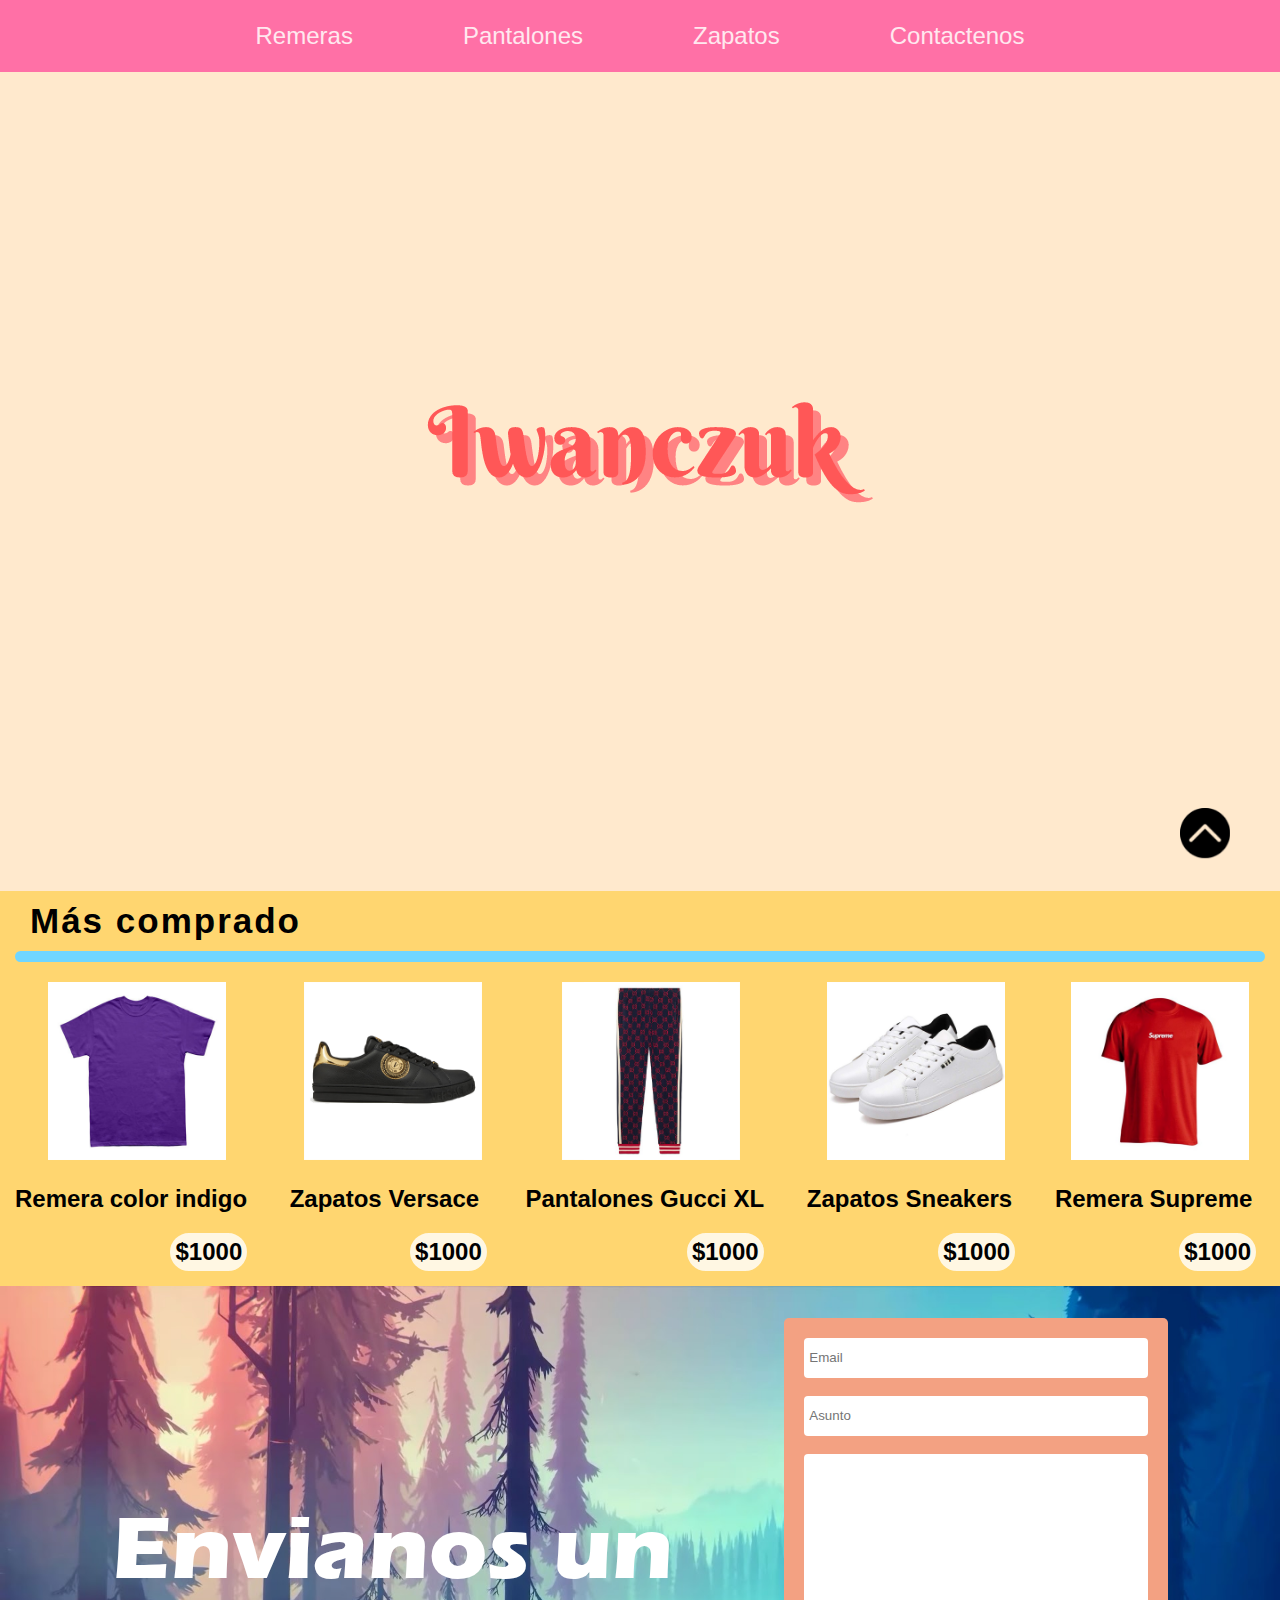
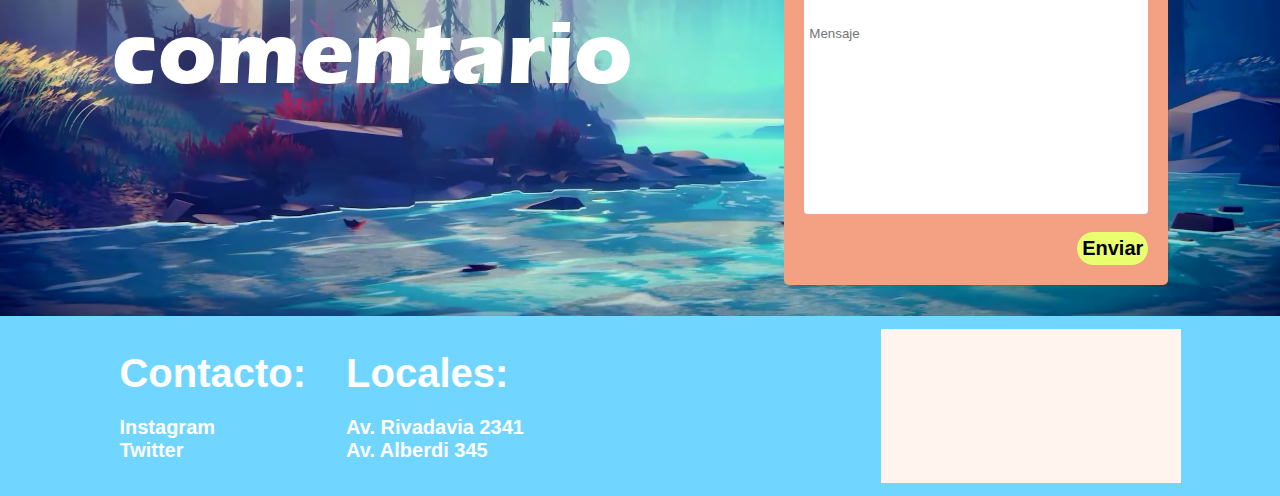
<file: index.html>
<!DOCTYPE html>
<html lang="es">
<head>
    <meta charset="utf-8">
    <meta name="viewport" content="width=device-width, initial-scale=1">
    <!-- Favicon -->
    <link rel="shortcut icon" href="images/favicon-16x16.png">
    <!-- Bootstrap -->
    <link href="https://cdn.jsdelivr.net/npm/bootstrap@5.1.3/dist/css/bootstrap.min.css" rel="stylesheet" integrity="sha384-1BmE4kWBq78iYhFldvKuhfTAU6auU8tT94WrHftjDbrCEXSU1oBoqyl2QvZ6jIW3" crossorigin="anonymous">
    <!-- CSS -->
    <link rel="stylesheet" href="css/style.css">
    <title>Iwanczuk</title>
</head>
<body>
    <header id="toppagina">
        <nav class="navBar">
            <a href="sites/tshirts.html" class="navBar__items">Remeras</a>
            <a href="sites/pants.html" class="navBar__items">Pantalones</a>
            <a href="sites/shoes.html" class="navBar__items">Zapatos</a>
            <a href="#bottom" class="navBar__items">Contactenos</a>
        </nav>
        <a href="#toppagina" class="backToTop"><img src="images/backtotop.png" height="50px" width="50px"></a>
    </header>
    <main>
        <section class="mainMenu">
            <div class="mainMenu__title">
                <img src="images/Iwanczuk.png" width="auto" height="auto">
            </div>
            </section>
            <section class="popularProducts">

                <div class="popularProducts__mostBuysTxt">
                    <h2>Más comprado</h2>
                    <hr class="rounded">
                </div>

                <div class="productImg productImg1">
                    <img src="images/purpleTshirt.png" height="auto" width="auto">
                </div>

                <div class="productTxt productTxt1">
                    <h2>Remera color indigo</h2>
                </div>

                <div class="productPrice productPrice1">
                    <h2>$1000</h2>
                </div>



                <div class="productImg productImg2">
                    <img src="images/zapatos-versace.png" height="auto" width="auto">
                </div>

                <div class="productTxt productTxt2">
                    <h2>Zapatos Versace</h2>
                </div>

                <div class="productPrice productPrice2">
                    <h2>$1000</h2>
                </div>



                <div class="productImg productImg3">
                    <img src="images/pantalones-gucci.png" height="auto" width="auto">
                </div>

                <div class="productTxt productTxt3">
                    <h2>Pantalones Gucci XL</h2>
                </div>

                <div class="productPrice productPrice3">
                    <h2>$1000</h2>
                </div>



                <div class="productImg productImg4">
                    <img src="images/zapatos-snicker.png" height="auto" width="auto">
                </div>

                <div class="productTxt productTxt4">
                    <h2>Zapatos Sneakers</h2>
                </div>

                <div class="productPrice productPrice4">
                    <h2>$1000</h2>
                </div>



                <div class="productImg productImg5">
                    <img src="images/remera-supreme.png" height="auto" width="auto">
                </div>

                <div class="productTxt productTxt5">
                    <h2>Remera Supreme</h2>
                </div>

                <div class="productPrice productPrice5">
                    <h2>$1000</h2>
                </div>

                
            </section>
            
            <section class="submitComment">
                <div class="submitCommentTxt">
                    <p>Envianos un <br> comentario</p>
                </div>
                <div class="submitComment__window">
                    <input class="submitComment__input" type="email" name="Email" placeholder="Email"><br>
                    <input class="submitComment__input" type="text" name="Asunto" placeholder="Asunto"><br>
                    <input class="submitComment__msgInput" type="text" name="Mensaje" placeholder="Mensaje"><br>
                    <input class="submitComment__send" type="submit" value="Enviar" id="email-button">
                </div>
            </section>
            
        </section>

    </main> 
    <footer id="bottom" class="siteFooter"> 

        <div class="siteFooter__Info">
            <nav class="siteFooter__contacto">
                <h2>Contacto:</h2>
                <a href="https://www.instagram.com/gucci/?hl=en">Instagram</a>
                <a href="https://twitter.com/gucci?ref_src=twsrc%5Egoogle%7Ctwcamp%5Eserp%7Ctwgr%5Eauthor">Twitter</a>
            </nav>

            <div class="siteFooter__Locales">
                <h2>Locales:</h2>
                <p>Av. Rivadavia 2341</p>
                <p>Av. Alberdi 345</p>
            </div>
        </div>

        <div class="siteFooter__googleMaps">
            <iframe src="https://www.google.com/maps/embed?pb=!1m18!1m12!1m3!1d1127.9408756633647!2d-58.400555862289934!3d-34.60968810201342!2m3!1f0!2f0!3f0!3m2!1i1024!2i768!4f13.1!3m3!1m2!1s0x95bccae932891693%3A0xaeb4f64870080f58!2sRivadavia%202341%2C%20C1034%20ACC%2C%20Buenos%20Aires!5e0!3m2!1sen!2sar!4v1640543050473!5m2!1sen!2sar" width="auto" height="auto" style="border:0;" allowfullscreen="" loading="lazy"></iframe>
        </div>
    </footer>
    <script src="https://cdn.jsdelivr.net/npm/bootstrap@5.1.3/dist/js/bootstrap.bundle.min.js" integrity="sha384-ka7Sk0Gln4gmtz2MlQnikT1wXgYsOg+OMhuP+IlRH9sENBO0LRn5q+8nbTov4+1p" crossorigin="anonymous"></script>
</body>
</html>
</file>
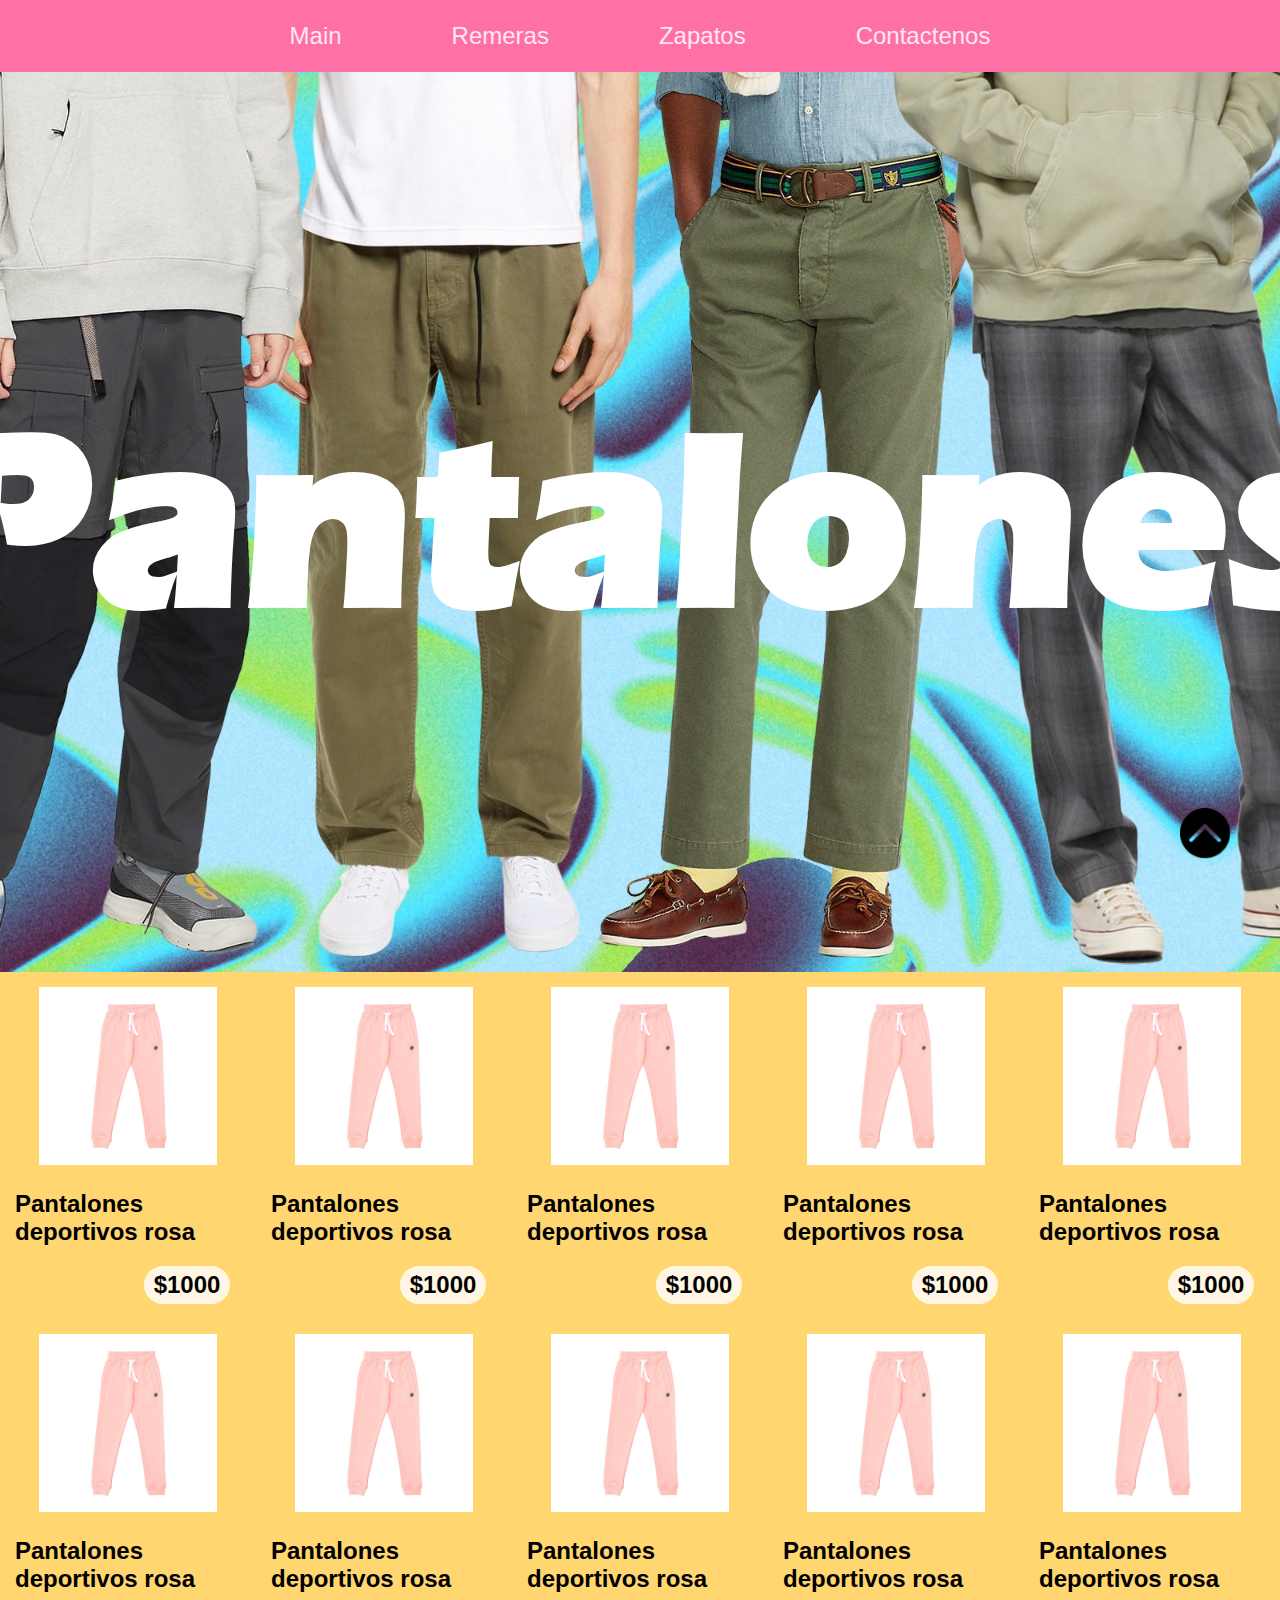
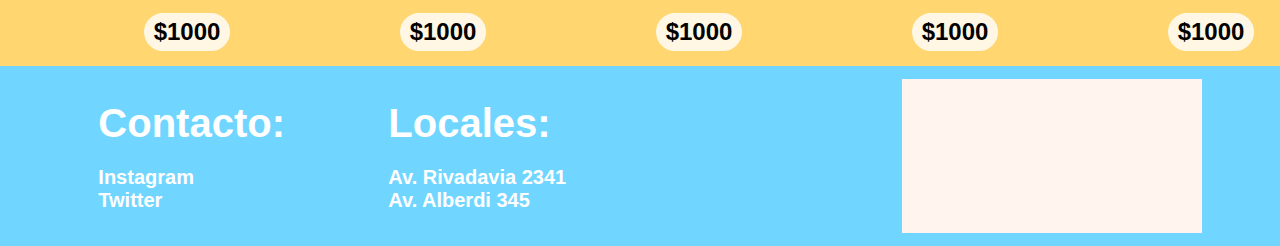
<file: sites/pants.html>
<!DOCTYPE html>
<html lang="es">
<head>
    <meta charset="utf-8">
    <meta name="viewport" content="width=device-width, initial-scale=1">
    <!-- Favicon -->
    <link rel="shortcut icon" href="../images/favicon-16x16.png">
    <!-- Bootstrap -->
    <link href="https://cdn.jsdelivr.net/npm/bootstrap@5.1.3/dist/css/bootstrap.min.css" rel="stylesheet" integrity="sha384-1BmE4kWBq78iYhFldvKuhfTAU6auU8tT94WrHftjDbrCEXSU1oBoqyl2QvZ6jIW3" crossorigin="anonymous">
    <!-- CSS -->
    <link rel="stylesheet" href="../css/style.css">
    <title>Pantalones</title>
</head>
<body>
    <header id="toppagina">
        <nav class="navBar">
            <a href="../index.html" class="navBar__items">Main</a>
            <a href="tshirts.html" class="navBar__items">Remeras</a>
            <a href="shoes.html" class="navBar__items">Zapatos</a>
            <a href="#bottom" class="navBar__items">Contactenos</a>
        </nav>
        <a href="#toppagina" class="backToTop"><img src="../images/backtotop.png" height="50px" width="50px"></a>
    </header>
    <main>
        <nav class="productBgSize pantsBg">
            <h2 class="productBgTxt">Pantalones</h2>
        </nav>

        <section class="productDisplay">

            <!---------------------------------------->

            <div class="productImg productImg1">
                <img src="../images/pantalones-deportivos.jpg" height="auto" width="auto">
            </div>
            <div class="productTxt productTxt1">
                <h2>Pantalones deportivos rosa</h2>
            </div>
            <div class="productPrice productPrice1">
                <h2><span>$1000</span></h2>
            </div>

            <!---------------------------------------->

            <div class="productImg productImg2">
                <img src="../images/pantalones-deportivos.jpg" height="auto" width="auto">
            </div>
            <div class="productTxt productTxt2">
                <h2>Pantalones deportivos rosa</h2>
            </div>
            <div class="productPrice productPrice2">
                <h2><span>$1000</span></h2>
            </div>

            <!---------------------------------------->

            <div class="productImg productImg3">
                <img src="../images/pantalones-deportivos.jpg" height="auto" width="auto">
            </div>
            <div class="productTxt productTxt3">
                <h2>Pantalones deportivos rosa</h2>
            </div>
            <div class="productPrice productPrice3">
                <h2><span>$1000</span></h2>
            </div>

            <!---------------------------------------->

            <div class="productImg productImg4">
                <img src="../images/pantalones-deportivos.jpg" height="auto" width="auto">
            </div>
            <div class="productTxt productTxt4">
                <h2>Pantalones deportivos rosa</h2>
            </div>
            <div class="productPrice productPrice4">
                <h2><span>$1000</span></h2>
            </div>

            <!---------------------------------------->

            <div class="productImg productImg5">
                <img src="../images/pantalones-deportivos.jpg" height="auto" width="auto">
            </div>
            <div class="productTxt productTxt5">
                <h2>Pantalones deportivos rosa</h2>
            </div>
            <div class="productPrice productPrice5">
                <h2><span>$1000</span></h2>
            </div>

            <!---------------------------------------->

            <div class="productImg productImg6">
                <img src="../images/pantalones-deportivos.jpg" height="auto" width="auto">
            </div>
            <div class="productTxt productTxt6">
                <h2>Pantalones deportivos rosa</h2>
            </div>
            <div class="productPrice productPrice6">
                <h2><span>$1000</span></h2>
            </div>

            <!---------------------------------------->

            <div class="productImg productImg7">
                <img src="../images/pantalones-deportivos.jpg" height="auto" width="auto">
            </div>
            <div class="productTxt productTxt7">
                <h2>Pantalones deportivos rosa</h2>
            </div>
            <div class="productPrice productPrice7">
                <h2><span>$1000</span></h2>
            </div>

            <!---------------------------------------->

            <div class="productImg productImg8">
                <img src="../images/pantalones-deportivos.jpg" height="auto" width="auto">
            </div>
            <div class="productTxt productTxt8">
                <h2>Pantalones deportivos rosa</h2>
            </div>
            <div class="productPrice productPrice8">
                <h2><span>$1000</span></h2>
            </div>

            <!---------------------------------------->

            <div class="productImg productImg9">
                <img src="../images/pantalones-deportivos.jpg" height="auto" width="auto">
            </div>
            <div class="productTxt productTxt9">
                <h2>Pantalones deportivos rosa</h2>
            </div>
            <div class="productPrice productPrice9">
                <h2><span>$1000</span></h2>
            </div>

            <!---------------------------------------->

            <div class="productImg productImg10">
                <img src="../images/pantalones-deportivos.jpg" height="auto" width="auto">
            </div>
            <div class="productTxt productTxt10">
                <h2>Pantalones deportivos rosa</h2>
            </div>
            <div class="productPrice productPrice10">
                <h2><span>$1000</span></h2>
            </div>

            <!---------------------------------------->

        </section>
    </main>
    <footer id="bottom" class="siteFooter">  
        <div class="siteFooter__contacto">
            <h2>Contacto:</h2>
            <ul>
                <a href="https://www.instagram.com/gucci/?hl=en">Instagram</a><br>
                <a href="https://twitter.com/gucci?ref_src=twsrc%5Egoogle%7Ctwcamp%5Eserp%7Ctwgr%5Eauthor">Twitter</a>
            </ul>
        </div>

        <div class="siteFooter__Locales">
            <h2>Locales:</h2>
            <p>Av. Rivadavia 2341</p>
            <p>Av. Alberdi 345</p>
        </div>

        <div class="siteFooter__googleMaps">
            <iframe src="https://www.google.com/maps/embed?pb=!1m18!1m12!1m3!1d1127.9408756633647!2d-58.400555862289934!3d-34.60968810201342!2m3!1f0!2f0!3f0!3m2!1i1024!2i768!4f13.1!3m3!1m2!1s0x95bccae932891693%3A0xaeb4f64870080f58!2sRivadavia%202341%2C%20C1034%20ACC%2C%20Buenos%20Aires!5e0!3m2!1sen!2sar!4v1640543050473!5m2!1sen!2sar" width="auto" height="auto" style="border:0;" allowfullscreen="" loading="lazy"></iframe>
        </div>
    </footer>
</body>
<script src="https://cdn.jsdelivr.net/npm/bootstrap@5.1.3/dist/js/bootstrap.bundle.min.js" integrity="sha384-ka7Sk0Gln4gmtz2MlQnikT1wXgYsOg+OMhuP+IlRH9sENBO0LRn5q+8nbTov4+1p" crossorigin="anonymous"></script>
</html>
</file>
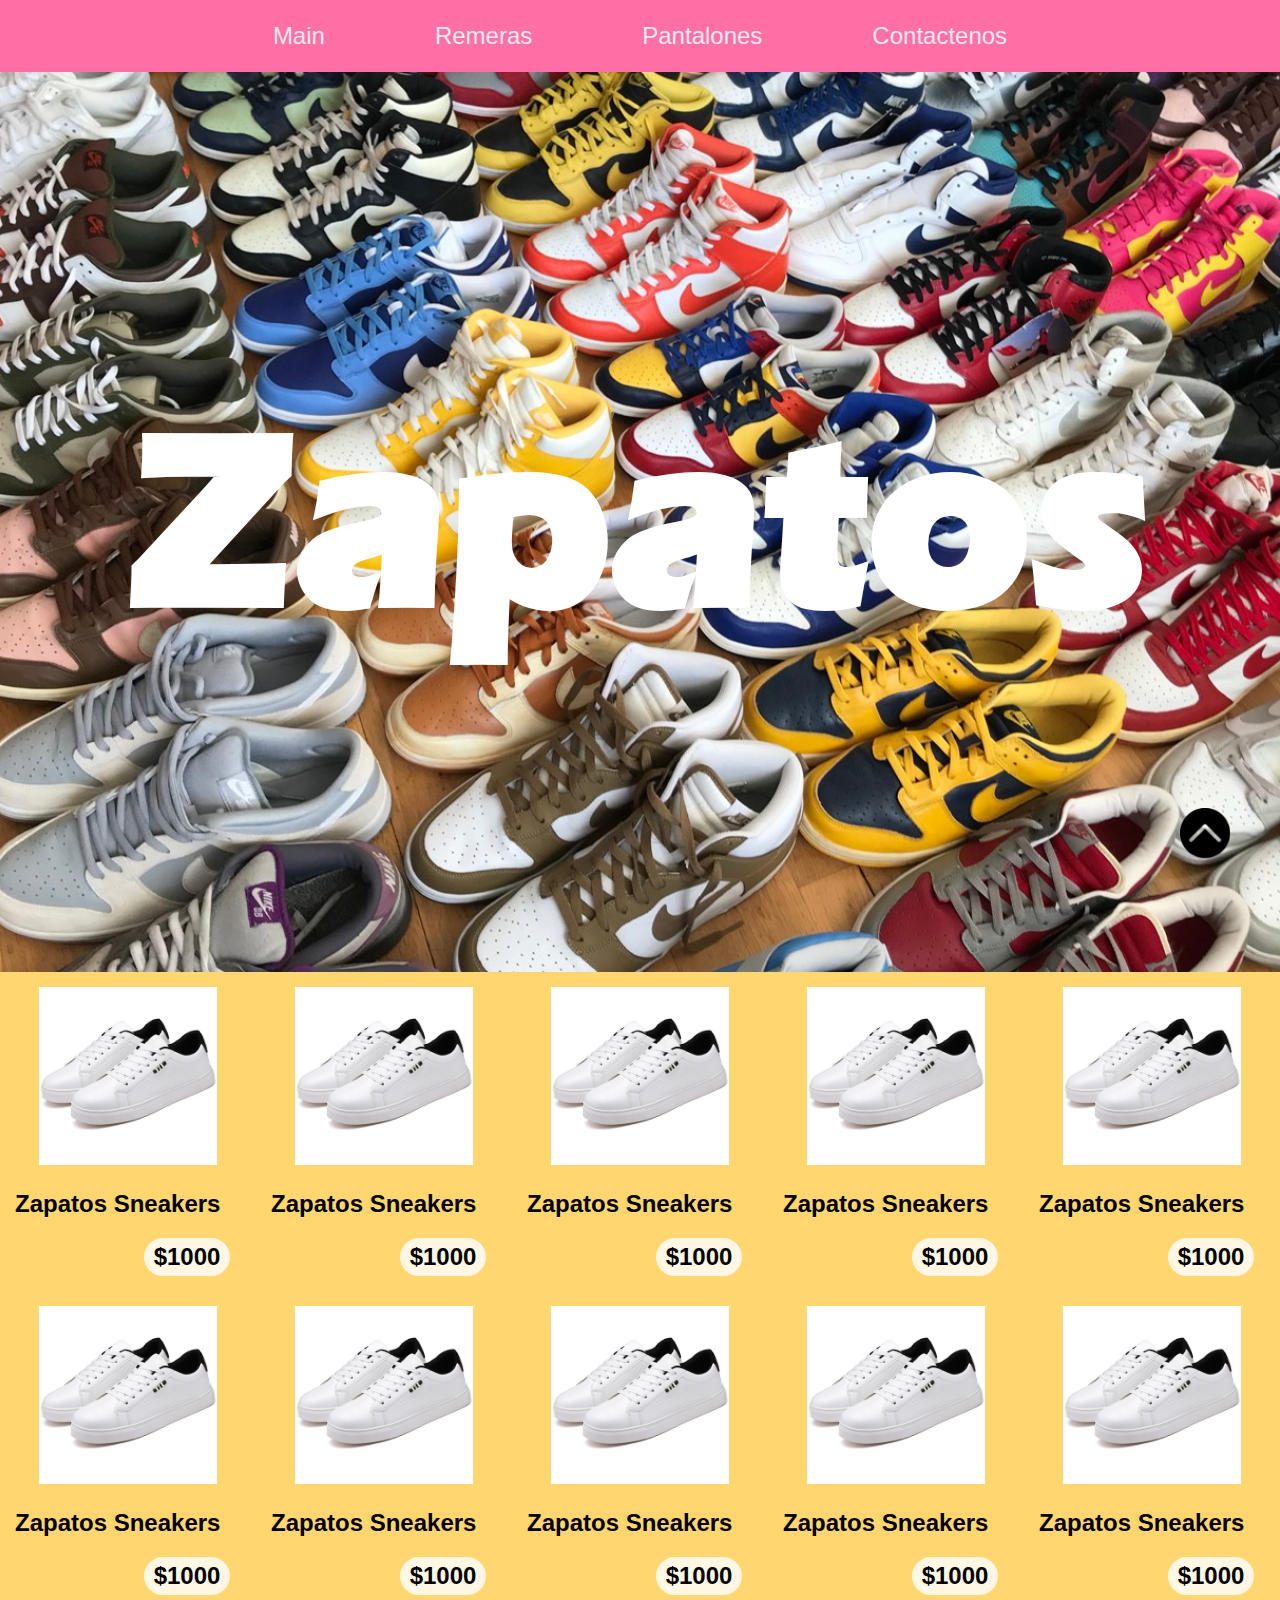
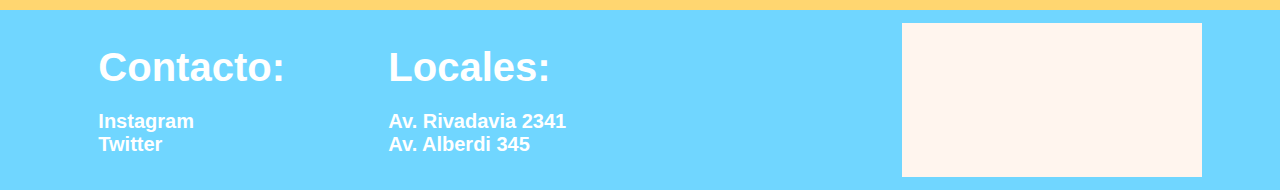
<file: sites/shoes.html>
<!DOCTYPE html>
<html lang="es">
<head>
    <meta charset="utf-8">
    <meta name="viewport" content="width=device-width, initial-scale=1">
    <!-- Favicon -->
    <link rel="shortcut icon" href="../images/favicon-16x16.png">
    <!-- Bootstrap -->
    <link href="https://cdn.jsdelivr.net/npm/bootstrap@5.1.3/dist/css/bootstrap.min.css" rel="stylesheet" integrity="sha384-1BmE4kWBq78iYhFldvKuhfTAU6auU8tT94WrHftjDbrCEXSU1oBoqyl2QvZ6jIW3" crossorigin="anonymous">
    <!-- CSS -->
    <link rel="stylesheet" href="../css/style.css">
    <title>Zapatos</title>
</head>
<body>
    <header id="toppagina">
        <nav class="navBar">
            <a href="../index.html" class="navBar__items">Main</a>
            <a href="tshirts.html" class="navBar__items">Remeras</a>
            <a href="pants.html" class="navBar__items">Pantalones</a>
            <a href="#bottom" class="navBar__items">Contactenos</a>
        </nav>
        <a href="#toppagina" class="backToTop"><img src="../images/backtotop.png" height="50px" width="50px"></a>
    </header>
    <main>
        <nav class="productBgSize shoesBg">
            <h2 class="productBgTxt">Zapatos</h2>
        </nav>

        <section class="productDisplay">

            <!---------------------------------------->

            <div class="productImg productImg1">
                <img src="../images/zapatos-snicker.png" height="auto" width="auto">
            </div>
            <div class="productTxt productTxt1">
                <h2>Zapatos Sneakers</h2>
            </div>
            <div class="productPrice productPrice1">
                <h2><span>$1000</span></h2>
            </div>

            <!---------------------------------------->

            <div class="productImg productImg2">
                <img src="../images/zapatos-snicker.png" height="auto" width="auto">
            </div>
            <div class="productTxt productTxt2">
                <h2>Zapatos Sneakers</h2>
            </div>
            <div class="productPrice productPrice2">
                <h2><span>$1000</span></h2>
            </div>

            <!---------------------------------------->

            <div class="productImg productImg3">
                <img src="../images/zapatos-snicker.png" height="auto" width="auto">
            </div>
            <div class="productTxt productTxt3">
                <h2>Zapatos Sneakers</h2>
            </div>
            <div class="productPrice productPrice3">
                <h2><span>$1000</span></h2>
            </div>

            <!---------------------------------------->

            <div class="productImg productImg4">
                <img src="../images/zapatos-snicker.png" height="auto" width="auto">
            </div>
            <div class="productTxt productTxt4">
                <h2>Zapatos Sneakers</h2>
            </div>
            <div class="productPrice productPrice4">
                <h2><span>$1000</span></h2>
            </div>

            <!---------------------------------------->

            <div class="productImg productImg5">
                <img src="../images/zapatos-snicker.png" height="auto" width="auto">
            </div>
            <div class="productTxt productTxt5">
                <h2>Zapatos Sneakers</h2>
            </div>
            <div class="productPrice productPrice5">
                <h2><span>$1000</span></h2>
            </div>

            <!---------------------------------------->

            <div class="productImg productImg6">
                <img src="../images/zapatos-snicker.png" height="auto" width="auto">
            </div>
            <div class="productTxt productTxt6">
                <h2>Zapatos Sneakers</h2>
            </div>
            <div class="productPrice productPrice6">
                <h2><span>$1000</span></h2>
            </div>

            <!---------------------------------------->

            <div class="productImg productImg7">
                <img src="../images/zapatos-snicker.png" height="auto" width="auto">
            </div>
            <div class="productTxt productTxt7">
                <h2>Zapatos Sneakers</h2>
            </div>
            <div class="productPrice productPrice7">
                <h2><span>$1000</span></h2>
            </div>

            <!---------------------------------------->

            <div class="productImg productImg8">
                <img src="../images/zapatos-snicker.png" height="auto" width="auto">
            </div>
            <div class="productTxt productTxt8">
                <h2>Zapatos Sneakers</h2>
            </div>
            <div class="productPrice productPrice8">
                <h2><span>$1000</span></h2>
            </div>

            <!---------------------------------------->

            <div class="productImg productImg9">
                <img src="../images/zapatos-snicker.png" height="auto" width="auto">
            </div>
            <div class="productTxt productTxt9">
                <h2>Zapatos Sneakers</h2>
            </div>
            <div class="productPrice productPrice9">
                <h2><span>$1000</span></h2>
            </div>

            <!---------------------------------------->

            <div class="productImg productImg10">
                <img src="../images/zapatos-snicker.png" height="auto" width="auto">
            </div>
            <div class="productTxt productTxt10">
                <h2>Zapatos Sneakers</h2>
            </div>
            <div class="productPrice productPrice10">
                <h2><span>$1000</span></h2>
            </div>

            <!---------------------------------------->

        </section>
    </main>
    <footer id="bottom" class="siteFooter">  
        <div class="siteFooter__contacto">
            <h2>Contacto:</h2>
            <ul>
                <a href="https://www.instagram.com/gucci/?hl=en">Instagram</a><br>
                <a href="https://twitter.com/gucci?ref_src=twsrc%5Egoogle%7Ctwcamp%5Eserp%7Ctwgr%5Eauthor">Twitter</a>
            </ul>
        </div>

        <div class="siteFooter__Locales">
            <h2>Locales:</h2>
            <p>Av. Rivadavia 2341</p>
            <p>Av. Alberdi 345</p>
        </div>

        <div class="siteFooter__googleMaps">
            <iframe src="https://www.google.com/maps/embed?pb=!1m18!1m12!1m3!1d1127.9408756633647!2d-58.400555862289934!3d-34.60968810201342!2m3!1f0!2f0!3f0!3m2!1i1024!2i768!4f13.1!3m3!1m2!1s0x95bccae932891693%3A0xaeb4f64870080f58!2sRivadavia%202341%2C%20C1034%20ACC%2C%20Buenos%20Aires!5e0!3m2!1sen!2sar!4v1640543050473!5m2!1sen!2sar" width="auto" height="auto" style="border:0;" allowfullscreen="" loading="lazy"></iframe>
        </div>
    </footer>
</body>
<script src="https://cdn.jsdelivr.net/npm/bootstrap@5.1.3/dist/js/bootstrap.bundle.min.js" integrity="sha384-ka7Sk0Gln4gmtz2MlQnikT1wXgYsOg+OMhuP+IlRH9sENBO0LRn5q+8nbTov4+1p" crossorigin="anonymous"></script>
</html>
</file>
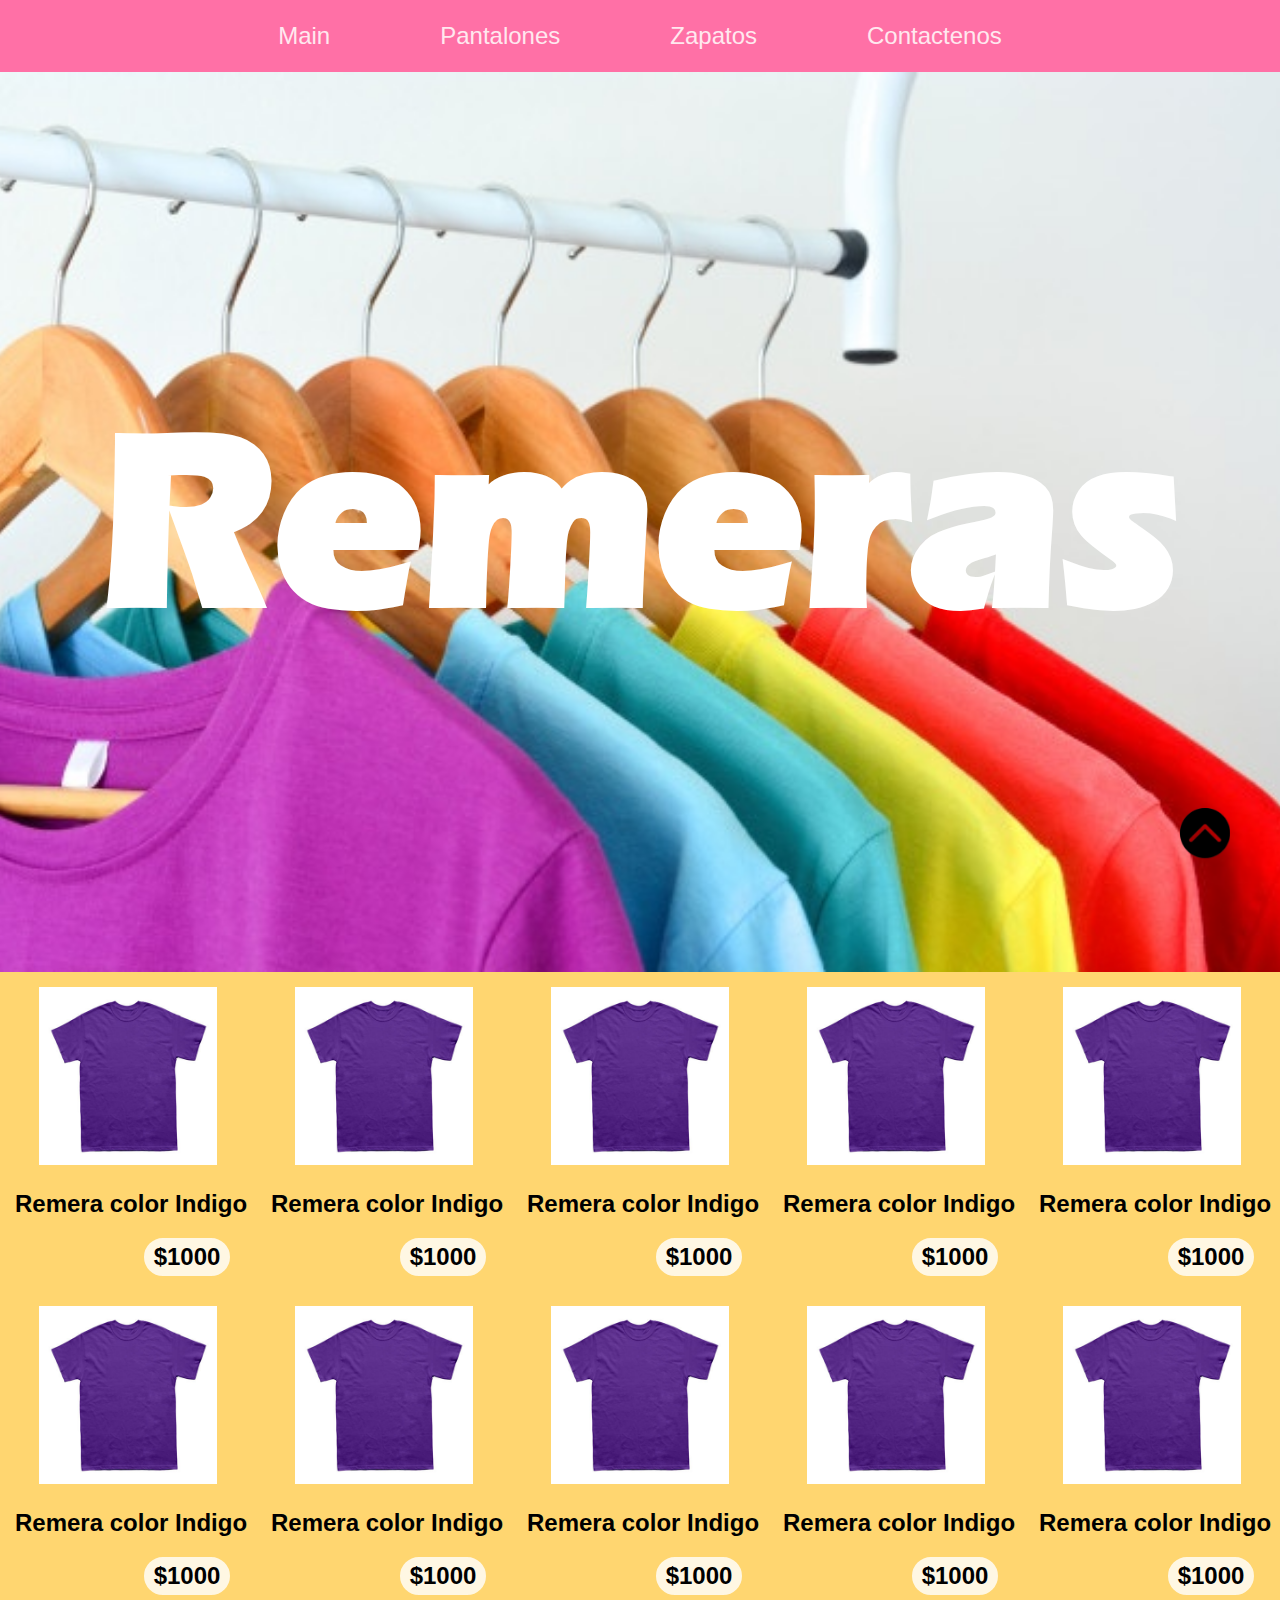
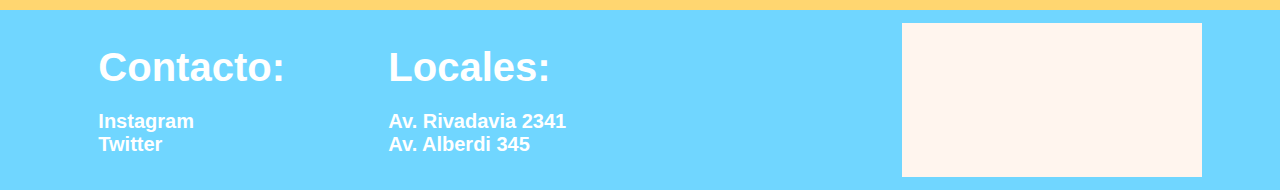
<file: sites/tshirts.html>
<!DOCTYPE html>
<html lang="es">
<head>
    <meta charset="utf-8">
    <meta name="viewport" content="width=device-width, initial-scale=1">
    <!-- Favicon -->
    <link rel="shortcut icon" href="../images/favicon-16x16.png">
    <!-- Bootstrap -->
    <link href="https://cdn.jsdelivr.net/npm/bootstrap@5.1.3/dist/css/bootstrap.min.css" rel="stylesheet" integrity="sha384-1BmE4kWBq78iYhFldvKuhfTAU6auU8tT94WrHftjDbrCEXSU1oBoqyl2QvZ6jIW3" crossorigin="anonymous">
    <!-- CSS -->
    <link rel="stylesheet" href="../css/style.css">
    <title>Remeras</title>
</head>
<body>
    <header id="toppagina">
        <nav class="navBar">
            <a href="../index.html" class="navBar__items">Main</a>
            <a href="pants.html" class="navBar__items">Pantalones</a>
            <a href="shoes.html" class="navBar__items">Zapatos</a>
            <a href="#bottom" class="navBar__items">Contactenos</a>
        </nav>
        <a href="#toppagina" class="backToTop"><img src="../images/backtotop.png" height="50px" width="50px"></a>
    </header>
    <main>
        <nav class="productBgSize tshirtBg">
            <h2 class="productBgTxt">Remeras</h2>
        </nav>

        <section class="productDisplay">

            <!---------------------------------------->

            <div class="productImg productImg1">
                <img src="../images/purpleTshirt.png" height="auto" width="auto">
            </div>
            <div class="productTxt productTxt1">
                <h2>Remera color Indigo</h2>
            </div>
            <div class="productPrice productPrice1">
                <h2><span>$1000</span></h2>
            </div>

            <!---------------------------------------->

            <div class="productImg productImg2">
                <img src="../images/purpleTshirt.png" height="auto" width="auto">
            </div>
            <div class="productTxt productTxt2">
                <h2>Remera color Indigo</h2>
            </div>
            <div class="productPrice productPrice2">
                <h2><span>$1000</span></h2>
            </div>

            <!---------------------------------------->

            <div class="productImg productImg3">
                <img src="../images/purpleTshirt.png" height="auto" width="auto">
            </div>
            <div class="productTxt productTxt3">
                <h2>Remera color Indigo</h2>
            </div>
            <div class="productPrice productPrice3">
                <h2><span>$1000</span></h2>
            </div>

            <!---------------------------------------->

            <div class="productImg productImg4">
                <img src="../images/purpleTshirt.png" height="auto" width="auto">
            </div>
            <div class="productTxt productTxt4">
                <h2>Remera color Indigo</h2>
            </div>
            <div class="productPrice productPrice4">
                <h2><span>$1000</span></h2>
            </div>

            <!---------------------------------------->

            <div class="productImg productImg5">
                <img src="../images/purpleTshirt.png" height="auto" width="auto">
            </div>
            <div class="productTxt productTxt5">
                <h2>Remera color Indigo</h2>
            </div>
            <div class="productPrice productPrice5">
                <h2><span>$1000</span></h2>
            </div>

            <!---------------------------------------->

            <div class="productImg productImg6">
                <img src="../images/purpleTshirt.png" height="auto" width="auto">
            </div>
            <div class="productTxt productTxt6">
                <h2>Remera color Indigo</h2>
            </div>
            <div class="productPrice productPrice6">
                <h2><span>$1000</span></h2>
            </div>

            <!---------------------------------------->

            <div class="productImg productImg7">
                <img src="../images/purpleTshirt.png" height="auto" width="auto">
            </div>
            <div class="productTxt productTxt7">
                <h2>Remera color Indigo</h2>
            </div>
            <div class="productPrice productPrice7">
                <h2><span>$1000</span></h2>
            </div>

            <!---------------------------------------->

            <div class="productImg productImg8">
                <img src="../images/purpleTshirt.png" height="auto" width="auto">
            </div>
            <div class="productTxt productTxt8">
                <h2>Remera color Indigo</h2>
            </div>
            <div class="productPrice productPrice8">
                <h2><span>$1000</span></h2>
            </div>

            <!---------------------------------------->

            <div class="productImg productImg9">
                <img src="../images/purpleTshirt.png" height="auto" width="auto">
            </div>
            <div class="productTxt productTxt9">
                <h2>Remera color Indigo</h2>
            </div>
            <div class="productPrice productPrice9">
                <h2><span>$1000</span></h2>
            </div>

            <!---------------------------------------->

            <div class="productImg productImg10">
                <img src="../images/purpleTshirt.png" height="auto" width="auto">
            </div>
            <div class="productTxt productTxt10">
                <h2>Remera color Indigo</h2>
            </div>
            <div class="productPrice productPrice10">
                <h2><span>$1000</span></h2>
            </div>

            <!---------------------------------------->

        </section>
    </main>
    <footer id="bottom" class="siteFooter">  
        <div class="siteFooter__contacto">
            <h2>Contacto:</h2>
            <ul>
                <a href="https://www.instagram.com/gucci/?hl=en">Instagram</a><br>
                <a href="https://twitter.com/gucci?ref_src=twsrc%5Egoogle%7Ctwcamp%5Eserp%7Ctwgr%5Eauthor">Twitter</a>
            </ul>
        </div>

        <div class="siteFooter__Locales">
            <h2>Locales:</h2>
            <p>Av. Rivadavia 2341</p>
            <p>Av. Alberdi 345</p>
        </div>

        <div class="siteFooter__googleMaps">
            <iframe src="https://www.google.com/maps/embed?pb=!1m18!1m12!1m3!1d1127.9408756633647!2d-58.400555862289934!3d-34.60968810201342!2m3!1f0!2f0!3f0!3m2!1i1024!2i768!4f13.1!3m3!1m2!1s0x95bccae932891693%3A0xaeb4f64870080f58!2sRivadavia%202341%2C%20C1034%20ACC%2C%20Buenos%20Aires!5e0!3m2!1sen!2sar!4v1640543050473!5m2!1sen!2sar" width="auto" height="auto" style="border:0;" allowfullscreen="" loading="lazy"></iframe>
        </div>
    </footer>
</body>
<script src="https://cdn.jsdelivr.net/npm/bootstrap@5.1.3/dist/js/bootstrap.bundle.min.js" integrity="sha384-ka7Sk0Gln4gmtz2MlQnikT1wXgYsOg+OMhuP+IlRH9sENBO0LRn5q+8nbTov4+1p" crossorigin="anonymous"></script>
</html>
</file>
<file: css/style.css>
@font-face {
    font-family: "Eras Bold ITC";
    src: url(../ErasBoldITC.ttf) format("truetype");
    font-weight: normal;
    font-style: normal;
}

@import url('https://fonts.googleapis.com/css2?family=Lora&display=swap');

*{
    margin: 0;
    padding: 0;
    font-family: sans-serif;
    box-sizing: border-box;
}

/*---------- NAVEGATION BAR ----------*/
.navBar {
    display: flex;
    align-items: center;
    justify-content: center;
    background-color: #FF70A6;
    height: 8vh;
    width: auto;
    overflow: hidden;
}

.navBar__items {
    font-family:'Franklin Gothic Medium', 'Arial Narrow', Arial, sans-serif;
    text-align: center;
    text-decoration: none;
    color:rgb(255, 232, 239);
    padding: 5px 10px;
    margin: 10px 45px;    
    font-size: 150%;
} 

.navBar__items:hover {
    border-radius: 20px;
    color:#FF70A6;
    transition: 0.3s ease;
    background-color: rgb(255, 232, 239);
}

/*---------- BACK TO TOP ----------*/
.backToTop {
    position: fixed;
    right: 50px;
    bottom: 38px;
    z-index: 999999;
}

/*---------- Main Menu ----------*/
.mainMenu {
    display: flex;
    background-color: rgb(255, 233, 205);
    flex-direction: column;
    align-items: center;
    height: auto;
    width: auto;
    overflow: hidden;
}

/*---------- Popular Products Display ----------*/
.popularProducts {
    display: grid; 
    grid-template-columns: repeat(5, auto); 
    grid-template-rows: repeat(4, auto); 
    grid-template-areas: 
      "mostBuysTxt mostBuysTxt mostBuysTxt mostBuysTxt mostBuysTxt"
      "productImg1 productImg2 productImg3 productImg4 productImg5"
      "productTxt1 productTxt2 productTxt3 productTxt4 productTxt5"
      "productPrice1 productPrice2 productPrice3 productPrice4 productPrice5"; 
      background-color: #ffd670;
}

.popularProducts__mostBuysTxt {
    background-color: #ffd670;
    grid-area: mostBuysTxt; 
    overflow: hidden;
}
.popularProducts__mostBuysTxt h2 {
    padding-top: 10px;
    padding-bottom: 10px;
    padding-left: 30px;
    font-size: 35px;
    font-family:'Gill Sans', 'Gill Sans MT', Calibri, 'Trebuchet MS', sans-serif;
    letter-spacing: 2px;
}

hr.rounded {
    border:3px solid #70d6ff;
    background-color: #70d6ff;
    border-radius: 10px;
    padding-bottom: 5px;
    margin: 0px 15px;
    margin-bottom: 5px;
}

.productImg {
    display: flex;
    background-color: #ffd670;
    height: 22vh;
    width: auto;
    justify-content: center;
    padding: 10px 10px;
    margin: 5px 5px;
}

.productTxt {
    background-color: #ffd670;
    height: auto;
    display: flex;
    justify-content: flex-start;
    padding-left: 15px;
    padding-top: 10px;
    padding-bottom: 20px;
}

.productPrice {
    background-color: #ffd670;
    height: auto;
    display: flex;
    justify-content: flex-end;
    padding-right: 10%;
    padding-bottom: 15px;
}

.productPrice h2, .productPrice span{
    border: solid 5px #fff7e3;
    background-color: #fff7e3;
    border-radius: 100px;
}

.productTxt1:hover, .productTxt2:hover, .productTxt3:hover, .productTxt4:hover, .productTxt5:hover, .productTxt6:hover, .productTxt7:hover, .productTxt8:hover, .productTxt9:hover, .productTxt10:hover {
    color: #0088be;
    transition: 0.1s ease;
}
.productImg1:hover ,.productImg2:hover, .productImg3:hover, .productImg4:hover, .productImg5:hover, .productImg6:hover, .productImg7:hover, .productImg8:hover, .productImg9:hover, .productImg10:hover {
    background-color: lightyellow;
    transition: 0.2s ease;
}

.mainMenu__title {
    padding-top: 30vh;
    padding-bottom: 40vh;
}

/*---------- Submit Comment ----------*/
.submitComment {
    background-image: url(../images/submit-background.jpg);
    display: flex;
    background-size: cover;
    height: 70vh;
    align-items: center;
    justify-content: space-evenly;
}

.submitComment__window {
    background-color: rgb(243, 161, 130);
    height: auto;
    width: 30%;
    display: flex;
    flex-direction: column;
    align-items: flex-end;
    justify-content: center;
    padding: 20px;
    border-radius: 5px;
}

.submitComment__send {
    padding: 5px;
    font-weight: bold;
    font-size: 20px;
    background-color: #e9ff70;
    border-radius: 50px;
    border: none;
    outline: none;
}

.submitComment__input {
    border: 5px solid transparent;
    border-radius: 4px;
    height: 40px;
    width: 100%;
}

.submitComment__msgInput {
    border: 5px solid transparent;
    border-radius: 4px;
    width: 100%;
    height: 40vh;
}

.submitComment__msgInput:focus, .submitComment__input:focus {
    outline: none;
    background-color: rgb(255, 250, 248);
    transition: 0.3s ease;
}

.submitCommentTxt p {
    font-family: "Eras Bold ITC", sans-serif;
    font-size: 90px;
    color: white;
}

/*---------- FOOTER ----------*/
.siteFooter {
    background-color: rgb(112, 214, 255);
    height: 20vh;
    display: flex;
    padding: 15px;
    justify-content: space-evenly;
    align-items: center;
}

.siteFooter__Info {
    display: flex;
    align-items: flex-start;
    width: auto;
    justify-content: space-between;
}

.siteFooter__contacto, .siteFooter__Locales {
    display: flex;
    align-items: flex-start;
    flex-direction: column;
    padding: 0px 20px;
}
.siteFooter__Locales {
    width: 220px;
}

.siteFooter__contacto h2, .siteFooter__Locales h2 {
    color: white;
    font-size: 40px;
    padding-bottom: 20px;
}

.siteFooter__contacto a, .siteFooter__Locales p {
    color: white;
    font-size: 20px;
    text-decoration: none;
    font-weight: bold;
}

.siteFooter__contacto a:hover, .siteFooter__Locales p:hover {
    color: rgb(62, 123, 255);
    transition: 0.3s ease;
    text-decoration: wavy;
}

.siteFooter__googleMaps {
    background-color: seashell;
    margin-left: 20%;
    overflow: hidden;
}

/*---------- Product Sites ----------*/

.productDisplay {
    display: grid; 
    grid-template-columns: repeat(5, auto); 
    grid-template-rows: repeat(6, auto); 
    grid-template-areas: 
      "productImg1 productImg2 productImg3 productImg4 productImg5"
      "productTxt1 productTxt2 productTxt3 productTxt4 productTxt5"
      "productPrice1 productPrice2 productPrice3 productPrice4 productPrice5"
      "productImg6 productImg7 productImg8 productImg9 productImg10"
      "productTxt6 productTxt7 productTxt8 productTxt9 productTxt10"
      "productPrice6 productPrice7 productPrice8 productPrice9 productPrice10"; 
      background-color: #ffd670;
}

.productImg1 { 
    grid-area: productImg1; 
}
.productTxt1 { 
    grid-area: productTxt1; 
}
.productPrice1 { 
    grid-area: productPrice1; 
}

.productImg2 { 
    grid-area: productImg2; 
}
.productTxt2 { 
    grid-area: productTxt2; 
}
.productPrice2 { 
    grid-area: productPrice2; 
}

.productImg3 { 
    grid-area: productImg3; 
}
.productTxt3 { 
    grid-area: productTxt3; 
}
.productPrice3 { 
    grid-area: productPrice3; 
}

.productImg4 { 
    grid-area: productImg4; 
}
.productTxt4 { 
    grid-area: productTxt4; 
}
.productPrice4 { 
    grid-area: productPrice4; 
}

.productImg5 { 
    grid-area: productImg5; 
}
.productTxt5 { 
    grid-area: productTxt5; 
}
.productPrice5 { 
    grid-area: productPrice5; 
}

.productImg6 { 
    grid-area: productImg6; 
}
.productTxt6 { 
    grid-area: productTxt6; 
}
.productPrice6{ 
    grid-area: productPrice6; 
}

.productImg7 { 
    grid-area: productImg7; 
}
.productTxt7 { 
    grid-area: productTxt7; 
}
.productPrice7 { 
    grid-area: productPrice7; 
}

.productImg8 { 
    grid-area: productImg8; 
}
.productTxt8 { 
    grid-area: productTxt8; 
}
.productPrice8 { 
    grid-area: productPrice8; 
}

.productImg9 { 
    grid-area: productImg9; 
}
.productTxt9 { 
    grid-area: productTxt9; 
}
.productPrice9 { 
    grid-area: productPrice9; 
}

.productImg10 { 
    grid-area: productImg10; 
}
.productTxt10 { 
    grid-area: productTxt10; 
}
.productPrice10 { 
    grid-area: productPrice10; 
}

.productBgSize {
    display: flex;
    height: 100vh;  
    align-items: center;
    justify-content: center;
    background-position: center;
}

.tshirtBg {
    background-image: url(../images/remeras.jpg);
    background-size: cover;
}

.pantsBg {
    background-image: url(../images/pants.jpg);
    background-size: cover;
}

.shoesBg {
    background-image: url(../images/zapatos.jpg);
    background-size: cover;
}

.productBgTxt {
    font-size: 250px;
    font-family: "Eras Bold ITC", sans-serif;
    color: white;
}




/*---------- Media Queries ----------*/

/*--- Laptop L ---*/
@media (min-width: 1440px) {
    .productImg{
        height: 30vh;
    }

    .navBar__items {
        margin: 0px 60px;    
    } 
}

/*--- Laptop ---*/
@media (max-width: 1024px) {
    .productBgTxt {
        font-size: 150px;
    }
}

/*--- Tablet ---*/
@media (max-width: 768px) {
    /* Products */
    .productImg {
        height: 16vh;
        margin: 5px 0px;
    }

    .productBgTxt {
        font-size: 100px;
    }

    /* Submit Comment */
    .submitComment {
        flex-direction: column;
        text-align: center;
        height: auto;
        padding-bottom: 40px;
        padding-top: 10px;
    }
    
    .submitComment__window {
        height: 50vh;
        width: 50%;
        display: flex;
        padding: 10px;
        margin-top: 20px;
    }
    
    .submitComment__send {
        font-size: 15px;
    }
    
    .submitCommentTxt p {
        font-size: 70px;
    }

    /* Footer */
    .siteFooter__contacto h2, .siteFooter__Locales h2 {
        font-size: 30px;
    }
    
    .siteFooter__contacto a, .siteFooter__Locales p {
        font-size: 18px;
    }


    /* Nav Bar */
    .navBar__items {
        margin: 0px 30px;    
    } 
}

/*--- Mobile L ---*/
@media (max-width: 425px) {
    /* Products */
    .productImg {
        height: 20vh;
        margin: 10px;
    }

    .productBgTxt {
        font-size: 60px;
    }

    .productBgSize {
        height: 70vh;
    }

    .productPrice5, .productTxt5, .productImg5,
    .productPrice6, .productTxt6, .productImg6,
    .productPrice7, .productTxt7, .productImg7,
    .productPrice8, .productTxt8, .productImg8,
    .productPrice9, .productTxt9, .productImg9,
    .productPrice10, .productTxt10, .productImg10{
        display: none;
    }

    /* Product Display */

    .productDisplay { 
        grid-template-areas: 
        "productImg1 productImg1 . productImg2 productImg2"
        "productTxt1 productTxt1 . productTxt2 productTxt2"
        "productPrice1 productPrice1 . productPrice2 productPrice2"
        "productImg3 productImg3 . productImg4 productImg4"
        "productTxt3 productTxt3 . productTxt4 productTxt4"
        "productPrice3 productPrice3 . productPrice4 productPrice4";
    }

    .submitComment__window {
        height: 40vh;
        width: 90%;
        margin-top: 10px;
    }

    /* Back to Top */
    .backToTop {
        right: 20px;
        bottom: 100px;
    }

    /* Nav Bar */
    .navBar{
        flex-wrap: wrap;
        height: auto;
    }

    .navBar__items {
        margin: 0px 10px;
        padding-bottom: 20px;   
    }

    /* Main Menu */

    .mainMenu__title{
        padding: 20vh 0px;
    }

    .mainMenu__title img{
        height: 20vh;
        width: 120vw;
    }

    /* Footer */
    .siteFooter {
        background-color: rgb(112, 214, 255);
        padding-left: 80px;
        justify-content: space-evenly;
        align-items: center;
    }
    
    .siteFooter__Info {
        display: flex;
        align-items: flex-start;
        width: auto;
        justify-content: space-between;
    }
    
    .siteFooter__contacto, .siteFooter__Locales {
        display: flex;
        align-items: flex-start;
        flex-direction: column;
        padding: 0px 20px;
    }
    .siteFooter__Locales {
        width: 210px;
    }
}

/*--- Mobile M ---*/
@media (max-width: 375px) {
    /* Products */
    .popularProducts {
        grid-template-columns: auto auto 10px auto auto;
    }

    .productImg {
        height: 20vh;
        margin: 0;
    }

    .mainMenu__title{
        padding: 20vh 0px;
    }

    .mainMenu__title img{
        height: 120px;
        width: 100vw;
    }

    .siteFooter{
        display: flex;
        flex-direction: column;
        height: 50vh;
        justify-content: space-evenly;
        padding: 0;
    }

    .siteFooter__Info{
        flex-direction: column;
    }

    .siteFooter__contacto{
        padding-bottom: 10px;
    }

    .siteFooter__googleMaps{
        margin: 0px;
        width: 65vw;
    }
}
</file>
